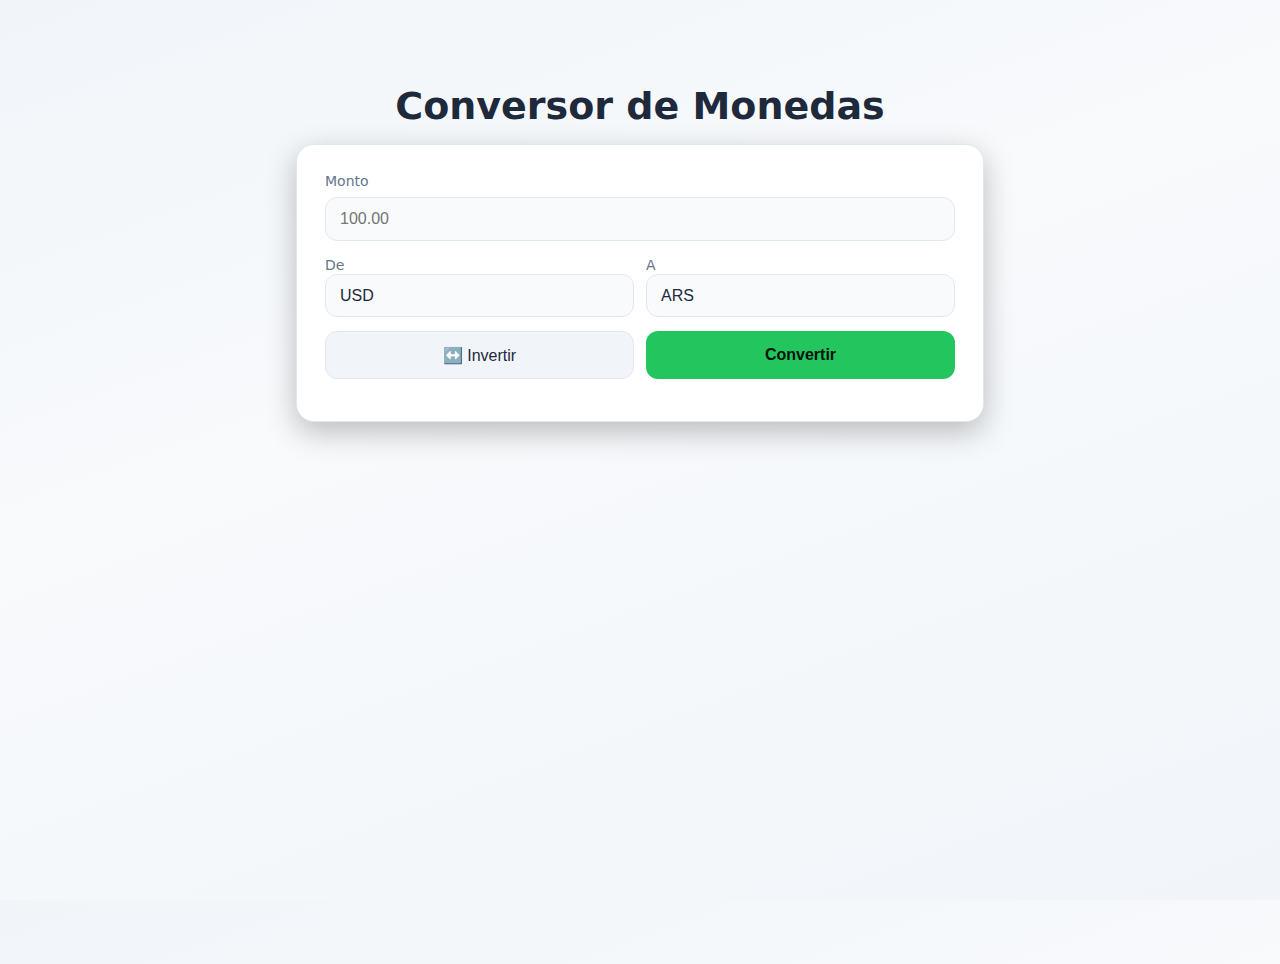
<file: public/index.html>
<!doctype html>
<html lang="es">
<head>
  <meta charset="utf-8" />
  <meta name="viewport" content="width=device-width, initial-scale=1, viewport-fit=cover" />
  <meta name="description" content="Conversor de monedas en tiempo real. Convierte entre USD, EUR, ARS y más monedas con tasas actualizadas." />
  <meta name="theme-color" content="#22c55e" />
  <meta name="apple-mobile-web-app-capable" content="yes" />
  <meta name="apple-mobile-web-app-status-bar-style" content="black-translucent" />
  <meta name="apple-mobile-web-app-title" content="Conversor de Monedas" />
  <title>Conversor de Monedas</title>
  <link rel="stylesheet" href="./styles.css" />
  <link rel="manifest" href="./manifest.json" />
  <link rel="apple-touch-icon" href="[data-uri]" />
</head>
<body>
  <main class="container">
    <h1>Conversor de Monedas</h1>

    <form id="convert-form" class="card" novalidate>
      <div class="row">
        <label for="amount">Monto</label>
        <input id="amount" name="amount" type="number" step="0.01" min="0" placeholder="100.00" required />
      </div>

      <div class="row two">
        <div>
          <label for="cur-from">De</label>
          <select id="cur-from" name="from" required>
            <option>USD</option><option>EUR</option><option>ARS</option>
          </select>
        </div>
        <div>
          <label for="cur-to">A</label>
          <select id="cur-to" name="to" required>
            <option>ARS</option><option>USD</option><option>EUR</option>
          </select>
        </div>
      </div>

      <div class="row two">
        <button type="button" id="btn-swap" title="Invertir">↔️ Invertir</button>
        <button type="submit" id="btn-convert">Convertir</button>
      </div>
    </form>

    <section id="result" class="result" aria-live="polite"></section>
  </main>

  <script src="./script.js?v=3" defer></script>
</body>
</html>
</file>
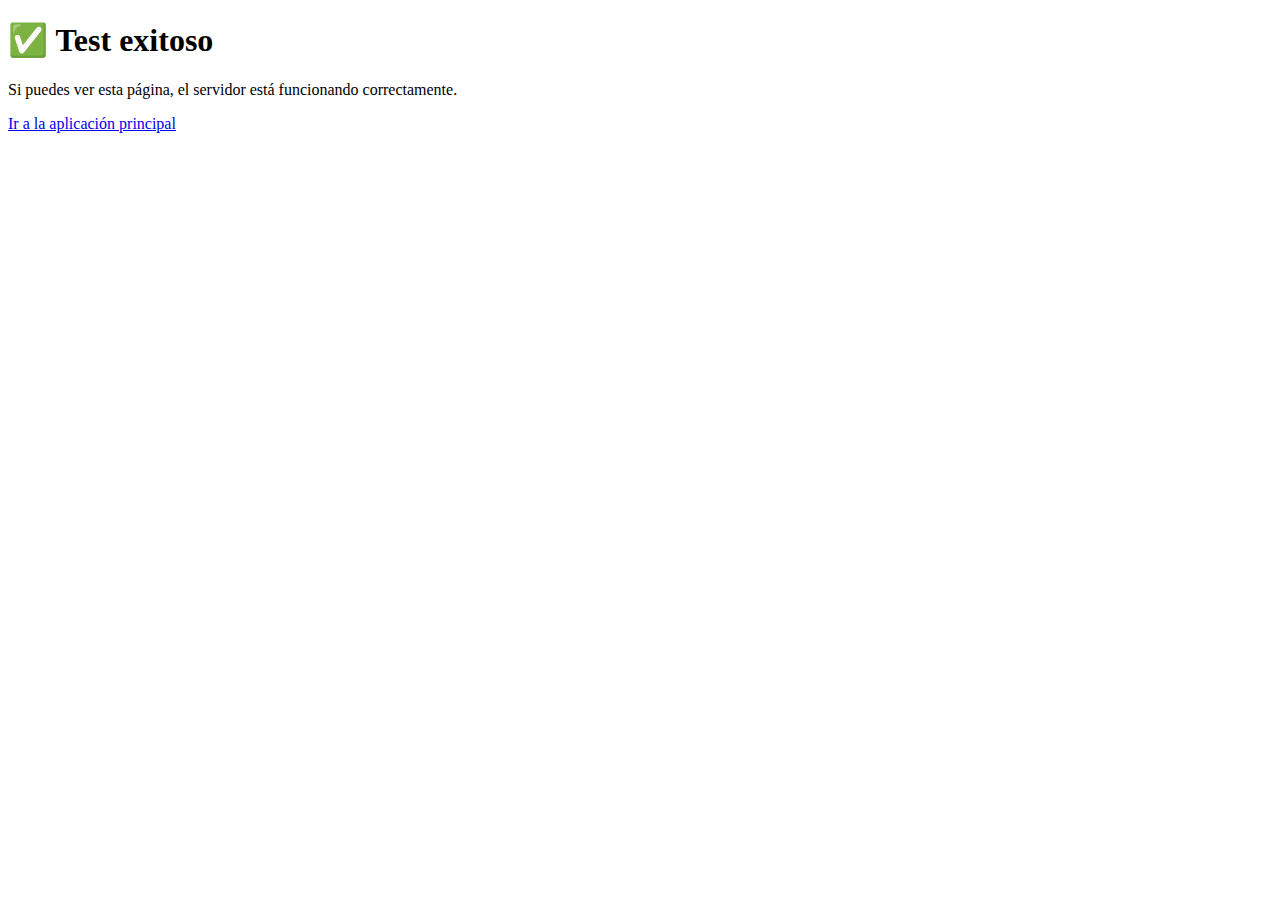
<file: public/test.html>
<!DOCTYPE html>
<html lang="es">
<head>
    <meta charset="UTF-8">
    <meta name="viewport" content="width=device-width, initial-scale=1.0">
    <title>Test - Conversor de Monedas</title>
</head>
<body>
    <h1>✅ Test exitoso</h1>
    <p>Si puedes ver esta página, el servidor está funcionando correctamente.</p>
    <p><a href="index.html">Ir a la aplicación principal</a></p>
</body>
</html>
</file>
<file: public/styles.css>
:root{
  --bg:#0f172a; --card:#111827; --text:#e5e7eb; --muted:#9ca3af;
  --accent:#22c55e; --accent-press:#16a34a; --border:#1f2937;
  --safe-top: env(safe-area-inset-top, 0px);
  --safe-bottom: env(safe-area-inset-bottom, 0px);
  --safe-left: env(safe-area-inset-left, 0px);
  --safe-right: env(safe-area-inset-right, 0px);
}

*{box-sizing:border-box}

html,body{height:100%}

body{
  margin:0; 
  font-family:system-ui,-apple-system,Segoe UI,Roboto,Ubuntu,Cantarell,Noto Sans,Helvetica,Arial,sans-serif;
  background:linear-gradient(160deg,#0b1020,#0f172a 40%,#0b1020); 
  color:var(--text);
  /* Soporte para dispositivos móviles */
  -webkit-text-size-adjust: 100%;
  -webkit-tap-highlight-color: transparent;
  /* Soporte para safe areas en iOS */
  padding-top: var(--safe-top);
  padding-bottom: var(--safe-bottom);
  padding-left: var(--safe-left);
  padding-right: var(--safe-right);
}

.container{
  max-width:680px;
  margin:0 auto;
  padding:20px 16px;
  min-height:100vh;
  display:flex;
  flex-direction:column;
  justify-content:center;
}

/* Responsive para tablets y desktops */
@media (min-width: 768px) {
  .container {
    margin:64px auto;
    min-height:auto;
  }
}

h1{
  font-size:clamp(24px,3vw,34px);
  margin:0 0 16px;
  text-align:center;
}

.card{
  background:var(--card);
  border:1px solid var(--border);
  border-radius:18px;
  padding:18px;
  box-shadow:0 10px 30px rgba(0,0,0,.25);
  /* Mejor soporte para móviles */
  margin-bottom:20px;
}

.row{
  display:flex;
  flex-direction:column;
  gap:8px;
  margin-bottom:14px;
}

.row.two{
  display:grid;
  grid-template-columns:1fr 1fr;
  gap:12px;
}

/* Responsive para móviles - cambiar a columna en pantallas pequeñas */
@media (max-width: 480px) {
  .row.two {
    grid-template-columns: 1fr;
    gap: 8px;
  }
  
  .card {
    padding: 16px;
    border-radius: 16px;
  }
  
  .container {
    padding: 16px 12px;
  }
}

label{
  font-size:14px;
  color:var(--muted);
  font-weight:500;
}

input, select, button{
  width:100%;
  padding:12px 14px;
  border-radius:12px;
  border:1px solid var(--border);
  outline:none;
  font-size:16px; /* Evita zoom en iOS */
  -webkit-appearance: none;
  appearance: none;
}

/* Mejorar apariencia de select en móviles */
select {
  background:#0b1224 url("data:image/svg+xml;charset=utf-8,%3Csvg xmlns='http://www.w3.org/2000/svg' width='16' height='16' viewBox='0 0 24 24' fill='none' stroke='%239ca3af' stroke-width='2' stroke-linecap='round' stroke-linejoin='round'%3E%3Cpolyline points='6,9 12,15 18,9'%3E%3C/polyline%3E%3C/svg%3E") no-repeat right 12px center;
  background-size: 16px;
  padding-right: 40px;
}

input, select{
  background:#0b1224;
  color:var(--text);
}

/* Mejorar focus para accesibilidad */
input:focus, select:focus {
  border-color: var(--accent);
  box-shadow: 0 0 0 2px rgba(34, 197, 94, 0.2);
}

#btn-convert{
  background:var(--accent);
  color:#04130a;
  border-color:transparent;
  font-weight:700;
  cursor:pointer;
  transition:transform .05s ease, background .15s ease;
  /* Mejorar para móviles */
  min-height: 48px;
  font-size: 16px;
}

#btn-convert:hover {
  background: var(--accent-press);
}

#btn-convert:active{
  transform:translateY(1px);
  background:var(--accent-press);
}

#btn-swap{
  background:#0b1224;
  color:var(--text);
  cursor:pointer;
  transition: background .15s ease;
  min-height: 48px;
  font-size: 16px;
}

#btn-swap:hover {
  background: #1a2332;
}

.result{
  margin-top:18px;
  font-size:clamp(16px,2.4vw,20px);
  min-height:28px;
  line-height:1.4;
}

.muted{
  color:var(--muted);
  font-size:13px;
  margin-top:10px;
  text-align:center;
}

.error{
  color:#f87171;
  background: rgba(248, 113, 113, 0.1);
  padding: 12px;
  border-radius: 8px;
  border: 1px solid rgba(248, 113, 113, 0.3);
}

/* Mejoras para tablets */
@media (min-width: 768px) and (max-width: 1024px) {
  .container {
    max-width: 600px;
  }
  
  .card {
    padding: 24px;
  }
}

/* Mejoras para pantallas grandes */
@media (min-width: 1025px) {
  .container {
    max-width: 720px;
  }
  
  .card {
    padding: 28px;
  }
  
  h1 {
    font-size: 38px;
  }
}

/* Soporte para modo oscuro/claro del sistema */
@media (prefers-color-scheme: light) {
  :root {
    --bg: #f8fafc;
    --card: #ffffff;
    --text: #1e293b;
    --muted: #64748b;
    --border: #e2e8f0;
  }
  
  body {
    background: linear-gradient(160deg, #f1f5f9, #f8fafc 40%, #f1f5f9);
  }
  
  input, select {
    background: #f8fafc;
  }
  
  #btn-swap {
    background: #f1f5f9;
  }
  
  #btn-swap:hover {
    background: #e2e8f0;
  }
}

/* Mejoras para dispositivos con pantalla táctil */
@media (hover: none) and (pointer: coarse) {
  input, select, button {
    padding: 16px 14px;
    min-height: 52px;
  }
  
  .row.two {
    gap: 16px;
  }
}
</file>
